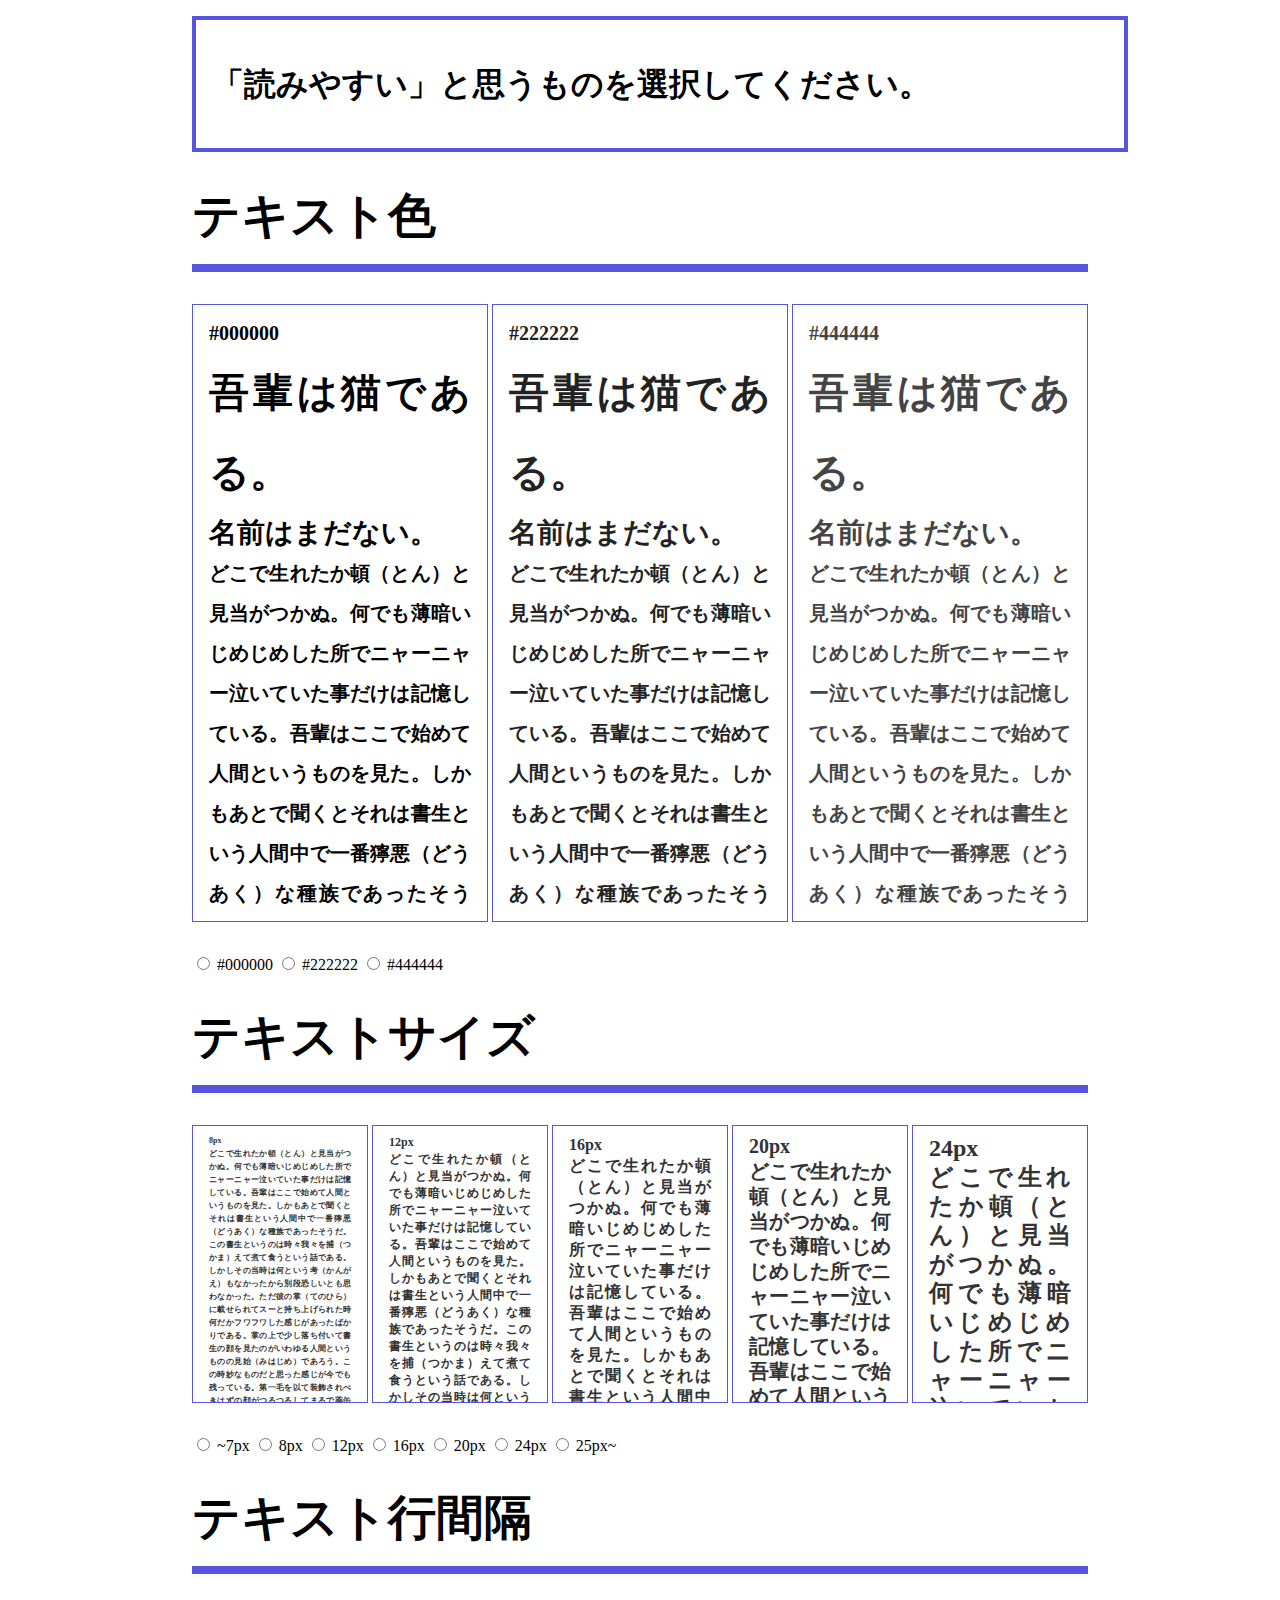
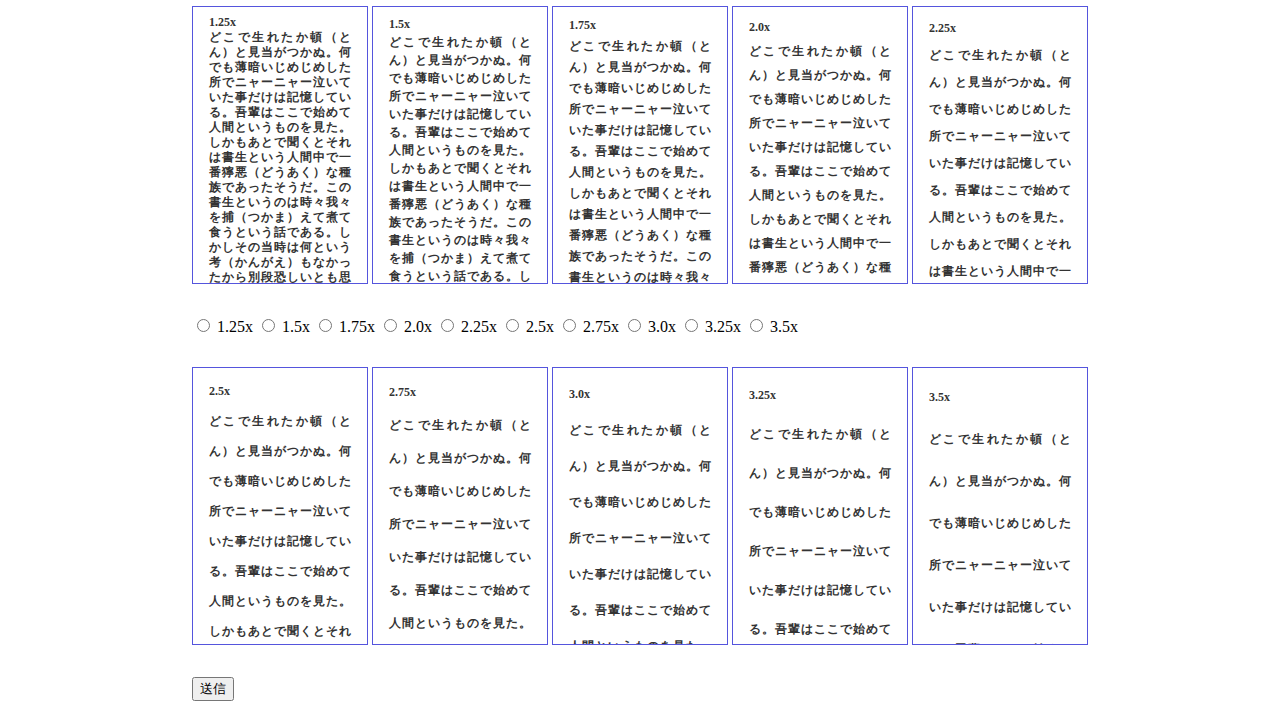
<file: index.html>
<!DOCTYPE html>

<html lang="ja">

<head>
    <meta charset="UTF-8">
    <meta name="viewport" content="width=device-width, initial-scale=1.0">
    <title>WEB Design Researcher</title>

    <link rel="stylesheet" type="text/css" href="./reset.css">
    <link rel="stylesheet" type="text/css" href="./style.css">
</head>

<body>

    <form
        action="https://docs.google.com/forms/u/0/d/e/1FAIpQLSfggiFtBIgeOaj2i_GwBlnafGP1GyvmvDsvLedVqW-Wc9qoVg/formResponse"
        method="POST" target="hidden_iframe" onsubmit="submitted=true">


        <p class="title">「読みやすい」と思うものを選択してください。</p>


        <p class="sectionTitle">テキスト色</p>
        <div id="container-textColor">
            <div class="textColor" id="color1">
                <p class="colorName">#000000</p>
                <h3>吾輩は猫である。</h3>
                <h4>名前はまだない。</h4>
                <p>
                    どこで生れたか頓（とん）と見当がつかぬ。何でも薄暗いじめじめした所でニャーニャー泣いていた事だけは記憶している。吾輩はここで始めて人間というものを見た。しかもあとで聞くとそれは書生という人間中で一番獰悪（どうあく）な種族であったそうだ。この書生というのは時々我々を捕（つかま）えて煮て食うという話である。しかしその当時は何という考（かんがえ）もなかったから別段恐しいとも思わなかった。ただ彼の掌（てのひら）に載せられてスーと持ち上げられた時何だかフワフワした感じがあったばかりである。掌の上で少し落ち付いて書生の顔を見たのがいわゆる人間というものの見始（みはじめ）であろう。この時妙なものだと思った感じが今でも残っている。第一毛を以て装飾されべきはずの顔がつるつるしてまるで薬缶（やかん）だ。その後猫にも大分逢（あ）ったがこんな片輪には一度も出会（でく）わした事がない。のみならず顔の真中が余りに突起している。そうしてその穴の中から時々ぷうぷうと烟（けむり）を吹く。どうも咽（む）せぽくて実に弱った。これが人間の飲む烟草（タバコ）というものである事は漸（ようや）くこの頃（ごろ）知った。
                </p>
            </div>

            <!-- <div class="textColor" id="color2">
            <p class="colorName">#111111</p>
            <h3>吾輩は猫である。</h3>
            <h4>名前はまだない。</h4>
            <p>
                どこで生れたか頓（とん）と見当がつかぬ。何でも薄暗いじめじめした所でニャーニャー泣いていた事だけは記憶している。吾輩はここで始めて人間というものを見た。しかもあとで聞くとそれは書生という人間中で一番獰悪（どうあく）な種族であったそうだ。この書生というのは時々我々を捕（つかま）えて煮て食うという話である。しかしその当時は何という考（かんがえ）もなかったから別段恐しいとも思わなかった。ただ彼の掌（てのひら）に載せられてスーと持ち上げられた時何だかフワフワした感じがあったばかりである。掌の上で少し落ち付いて書生の顔を見たのがいわゆる人間というものの見始（みはじめ）であろう。この時妙なものだと思った感じが今でも残っている。第一毛を以て装飾されべきはずの顔がつるつるしてまるで薬缶（やかん）だ。その後猫にも大分逢（あ）ったがこんな片輪には一度も出会（でく）わした事がない。のみならず顔の真中が余りに突起している。そうしてその穴の中から時々ぷうぷうと烟（けむり）を吹く。どうも咽（む）せぽくて実に弱った。これが人間の飲む烟草（タバコ）というものである事は漸（ようや）くこの頃（ごろ）知った。
            </p>
        </div> -->

            <div class="textColor" id="color3">
                <p class="colorName">#222222</p>
                <h3>吾輩は猫である。</h3>
                <h4>名前はまだない。</h4>
                <p>
                    どこで生れたか頓（とん）と見当がつかぬ。何でも薄暗いじめじめした所でニャーニャー泣いていた事だけは記憶している。吾輩はここで始めて人間というものを見た。しかもあとで聞くとそれは書生という人間中で一番獰悪（どうあく）な種族であったそうだ。この書生というのは時々我々を捕（つかま）えて煮て食うという話である。しかしその当時は何という考（かんがえ）もなかったから別段恐しいとも思わなかった。ただ彼の掌（てのひら）に載せられてスーと持ち上げられた時何だかフワフワした感じがあったばかりである。掌の上で少し落ち付いて書生の顔を見たのがいわゆる人間というものの見始（みはじめ）であろう。この時妙なものだと思った感じが今でも残っている。第一毛を以て装飾されべきはずの顔がつるつるしてまるで薬缶（やかん）だ。その後猫にも大分逢（あ）ったがこんな片輪には一度も出会（でく）わした事がない。のみならず顔の真中が余りに突起している。そうしてその穴の中から時々ぷうぷうと烟（けむり）を吹く。どうも咽（む）せぽくて実に弱った。これが人間の飲む烟草（タバコ）というものである事は漸（ようや）くこの頃（ごろ）知った。
                </p>
            </div>

            <!-- <div class="textColor" id="color4">
            <p class="colorName">#333333</p>
            <h3>吾輩は猫である。</h3>
            <h4>名前はまだない。</h4>
            <p>
                どこで生れたか頓（とん）と見当がつかぬ。何でも薄暗いじめじめした所でニャーニャー泣いていた事だけは記憶している。吾輩はここで始めて人間というものを見た。しかもあとで聞くとそれは書生という人間中で一番獰悪（どうあく）な種族であったそうだ。この書生というのは時々我々を捕（つかま）えて煮て食うという話である。しかしその当時は何という考（かんがえ）もなかったから別段恐しいとも思わなかった。ただ彼の掌（てのひら）に載せられてスーと持ち上げられた時何だかフワフワした感じがあったばかりである。掌の上で少し落ち付いて書生の顔を見たのがいわゆる人間というものの見始（みはじめ）であろう。この時妙なものだと思った感じが今でも残っている。第一毛を以て装飾されべきはずの顔がつるつるしてまるで薬缶（やかん）だ。その後猫にも大分逢（あ）ったがこんな片輪には一度も出会（でく）わした事がない。のみならず顔の真中が余りに突起している。そうしてその穴の中から時々ぷうぷうと烟（けむり）を吹く。どうも咽（む）せぽくて実に弱った。これが人間の飲む烟草（タバコ）というものである事は漸（ようや）くこの頃（ごろ）知った。
            </p>
        </div> -->

            <div class="textColor" id="color5">
                <p class="colorName">#444444</p>
                <h3>吾輩は猫である。</h3>
                <h4>名前はまだない。</h4>
                <p>
                    どこで生れたか頓（とん）と見当がつかぬ。何でも薄暗いじめじめした所でニャーニャー泣いていた事だけは記憶している。吾輩はここで始めて人間というものを見た。しかもあとで聞くとそれは書生という人間中で一番獰悪（どうあく）な種族であったそうだ。この書生というのは時々我々を捕（つかま）えて煮て食うという話である。しかしその当時は何という考（かんがえ）もなかったから別段恐しいとも思わなかった。ただ彼の掌（てのひら）に載せられてスーと持ち上げられた時何だかフワフワした感じがあったばかりである。掌の上で少し落ち付いて書生の顔を見たのがいわゆる人間というものの見始（みはじめ）であろう。この時妙なものだと思った感じが今でも残っている。第一毛を以て装飾されべきはずの顔がつるつるしてまるで薬缶（やかん）だ。その後猫にも大分逢（あ）ったがこんな片輪には一度も出会（でく）わした事がない。のみならず顔の真中が余りに突起している。そうしてその穴の中から時々ぷうぷうと烟（けむり）を吹く。どうも咽（む）せぽくて実に弱った。これが人間の飲む烟草（タバコ）というものである事は漸（ようや）くこの頃（ごろ）知った。
                </p>
            </div>
        </div>

        <input name="entry.1677291287" id="TextColor1" type="radio" value="#000000" required />
        <label for="TextColor1">#000000</label>
        <input name="entry.1677291287" id="TextColor2" type="radio" value="#222222" required />
        <label for="TextColor2">#222222</label>
        <input name="entry.1677291287" id="TextColor3" type="radio" value="#444444" required />
        <label for="TextColor3">#444444</label>

        <p class="sectionTitle">テキストサイズ</p>
        <div id="container-textSize">
            <div class="textSize" id="size1">
                <p class="colorName">8px</p>
                <p>
                    どこで生れたか頓（とん）と見当がつかぬ。何でも薄暗いじめじめした所でニャーニャー泣いていた事だけは記憶している。吾輩はここで始めて人間というものを見た。しかもあとで聞くとそれは書生という人間中で一番獰悪（どうあく）な種族であったそうだ。この書生というのは時々我々を捕（つかま）えて煮て食うという話である。しかしその当時は何という考（かんがえ）もなかったから別段恐しいとも思わなかった。ただ彼の掌（てのひら）に載せられてスーと持ち上げられた時何だかフワフワした感じがあったばかりである。掌の上で少し落ち付いて書生の顔を見たのがいわゆる人間というものの見始（みはじめ）であろう。この時妙なものだと思った感じが今でも残っている。第一毛を以て装飾されべきはずの顔がつるつるしてまるで薬缶（やかん）だ。その後猫にも大分逢（あ）ったがこんな片輪には一度も出会（でく）わした事がない。のみならず顔の真中が余りに突起している。そうしてその穴の中から時々ぷうぷうと烟（けむり）を吹く。どうも咽（む）せぽくて実に弱った。これが人間の飲む烟草（タバコ）というものである事は漸（ようや）くこの頃（ごろ）知った。
                </p>
            </div>

            <div class="textSize" id="size2">
                <p class="colorName">12px</p>
                <p>
                    どこで生れたか頓（とん）と見当がつかぬ。何でも薄暗いじめじめした所でニャーニャー泣いていた事だけは記憶している。吾輩はここで始めて人間というものを見た。しかもあとで聞くとそれは書生という人間中で一番獰悪（どうあく）な種族であったそうだ。この書生というのは時々我々を捕（つかま）えて煮て食うという話である。しかしその当時は何という考（かんがえ）もなかったから別段恐しいとも思わなかった。ただ彼の掌（てのひら）に載せられてスーと持ち上げられた時何だかフワフワした感じがあったばかりである。掌の上で少し落ち付いて書生の顔を見たのがいわゆる人間というものの見始（みはじめ）であろう。この時妙なものだと思った感じが今でも残っている。第一毛を以て装飾されべきはずの顔がつるつるしてまるで薬缶（やかん）だ。その後猫にも大分逢（あ）ったがこんな片輪には一度も出会（でく）わした事がない。のみならず顔の真中が余りに突起している。そうしてその穴の中から時々ぷうぷうと烟（けむり）を吹く。どうも咽（む）せぽくて実に弱った。これが人間の飲む烟草（タバコ）というものである事は漸（ようや）くこの頃（ごろ）知った。
                </p>
            </div>

            <div class="textSize" id="size3">
                <p class="colorName">16px</p>
                <p>
                    どこで生れたか頓（とん）と見当がつかぬ。何でも薄暗いじめじめした所でニャーニャー泣いていた事だけは記憶している。吾輩はここで始めて人間というものを見た。しかもあとで聞くとそれは書生という人間中で一番獰悪（どうあく）な種族であったそうだ。この書生というのは時々我々を捕（つかま）えて煮て食うという話である。しかしその当時は何という考（かんがえ）もなかったから別段恐しいとも思わなかった。ただ彼の掌（てのひら）に載せられてスーと持ち上げられた時何だかフワフワした感じがあったばかりである。掌の上で少し落ち付いて書生の顔を見たのがいわゆる人間というものの見始（みはじめ）であろう。この時妙なものだと思った感じが今でも残っている。第一毛を以て装飾されべきはずの顔がつるつるしてまるで薬缶（やかん）だ。その後猫にも大分逢（あ）ったがこんな片輪には一度も出会（でく）わした事がない。のみならず顔の真中が余りに突起している。そうしてその穴の中から時々ぷうぷうと烟（けむり）を吹く。どうも咽（む）せぽくて実に弱った。これが人間の飲む烟草（タバコ）というものである事は漸（ようや）くこの頃（ごろ）知った。
                </p>
            </div>

            <div class="textSize" id="size4">
                <p class="colorName">20px</p>
                <p>
                    どこで生れたか頓（とん）と見当がつかぬ。何でも薄暗いじめじめした所でニャーニャー泣いていた事だけは記憶している。吾輩はここで始めて人間というものを見た。しかもあとで聞くとそれは書生という人間中で一番獰悪（どうあく）な種族であったそうだ。この書生というのは時々我々を捕（つかま）えて煮て食うという話である。しかしその当時は何という考（かんがえ）もなかったから別段恐しいとも思わなかった。ただ彼の掌（てのひら）に載せられてスーと持ち上げられた時何だかフワフワした感じがあったばかりである。掌の上で少し落ち付いて書生の顔を見たのがいわゆる人間というものの見始（みはじめ）であろう。この時妙なものだと思った感じが今でも残っている。第一毛を以て装飾されべきはずの顔がつるつるしてまるで薬缶（やかん）だ。その後猫にも大分逢（あ）ったがこんな片輪には一度も出会（でく）わした事がない。のみならず顔の真中が余りに突起している。そうしてその穴の中から時々ぷうぷうと烟（けむり）を吹く。どうも咽（む）せぽくて実に弱った。これが人間の飲む烟草（タバコ）というものである事は漸（ようや）くこの頃（ごろ）知った。
                </p>
            </div>

            <div class="textSize" id="size5">
                <p class="colorName">24px</p>
                <p>
                    どこで生れたか頓（とん）と見当がつかぬ。何でも薄暗いじめじめした所でニャーニャー泣いていた事だけは記憶している。吾輩はここで始めて人間というものを見た。しかもあとで聞くとそれは書生という人間中で一番獰悪（どうあく）な種族であったそうだ。この書生というのは時々我々を捕（つかま）えて煮て食うという話である。しかしその当時は何という考（かんがえ）もなかったから別段恐しいとも思わなかった。ただ彼の掌（てのひら）に載せられてスーと持ち上げられた時何だかフワフワした感じがあったばかりである。掌の上で少し落ち付いて書生の顔を見たのがいわゆる人間というものの見始（みはじめ）であろう。この時妙なものだと思った感じが今でも残っている。第一毛を以て装飾されべきはずの顔がつるつるしてまるで薬缶（やかん）だ。その後猫にも大分逢（あ）ったがこんな片輪には一度も出会（でく）わした事がない。のみならず顔の真中が余りに突起している。そうしてその穴の中から時々ぷうぷうと烟（けむり）を吹く。どうも咽（む）せぽくて実に弱った。これが人間の飲む烟草（タバコ）というものである事は漸（ようや）くこの頃（ごろ）知った。
                </p>
            </div>
        </div>

        <input name="entry.1212403821" id="TextSize0" type="radio" value="~7px" required />
        <label for="TextSize0">~7px</label>
        <input name="entry.1212403821" id="TextSize1" type="radio" value="8px" required />
        <label for="TextSize1">8px</label>
        <input name="entry.1212403821" id="TextSize2" type="radio" value="12px" required />
        <label for="TextSize2">12px</label>
        <input name="entry.1212403821" id="TextSize3" type="radio" value="16px" required />
        <label for="TextSize3">16px</label>
        <input name="entry.1212403821" id="TextSize4" type="radio" value="20px" required />
        <label for="TextSize4">20px</label>
        <input name="entry.1212403821" id="TextSize5" type="radio" value="24px" required />
        <label for="TextSize5">24px</label>
        <input name="entry.1212403821" id="TextSize6" type="radio" value="25px~" required />
        <label for="TextSize6">25px~</label>

        <p class="sectionTitle">テキスト行間隔</p>
        <div class="container-textLineheight">
            <div class="textLineheight" id="lineheight1">
                <p class="colorName">1.25x</p>
                <p>
                    どこで生れたか頓（とん）と見当がつかぬ。何でも薄暗いじめじめした所でニャーニャー泣いていた事だけは記憶している。吾輩はここで始めて人間というものを見た。しかもあとで聞くとそれは書生という人間中で一番獰悪（どうあく）な種族であったそうだ。この書生というのは時々我々を捕（つかま）えて煮て食うという話である。しかしその当時は何という考（かんがえ）もなかったから別段恐しいとも思わなかった。ただ彼の掌（てのひら）に載せられてスーと持ち上げられた時何だかフワフワした感じがあったばかりである。掌の上で少し落ち付いて書生の顔を見たのがいわゆる人間というものの見始（みはじめ）であろう。この時妙なものだと思った感じが今でも残っている。第一毛を以て装飾されべきはずの顔がつるつるしてまるで薬缶（やかん）だ。その後猫にも大分逢（あ）ったがこんな片輪には一度も出会（でく）わした事がない。のみならず顔の真中が余りに突起している。そうしてその穴の中から時々ぷうぷうと烟（けむり）を吹く。どうも咽（む）せぽくて実に弱った。これが人間の飲む烟草（タバコ）というものである事は漸（ようや）くこの頃（ごろ）知った。
                </p>
            </div>

            <div class="textLineheight" id="lineheight2">
                <p class="colorName">1.5x</p>
                <p>
                    どこで生れたか頓（とん）と見当がつかぬ。何でも薄暗いじめじめした所でニャーニャー泣いていた事だけは記憶している。吾輩はここで始めて人間というものを見た。しかもあとで聞くとそれは書生という人間中で一番獰悪（どうあく）な種族であったそうだ。この書生というのは時々我々を捕（つかま）えて煮て食うという話である。しかしその当時は何という考（かんがえ）もなかったから別段恐しいとも思わなかった。ただ彼の掌（てのひら）に載せられてスーと持ち上げられた時何だかフワフワした感じがあったばかりである。掌の上で少し落ち付いて書生の顔を見たのがいわゆる人間というものの見始（みはじめ）であろう。この時妙なものだと思った感じが今でも残っている。第一毛を以て装飾されべきはずの顔がつるつるしてまるで薬缶（やかん）だ。その後猫にも大分逢（あ）ったがこんな片輪には一度も出会（でく）わした事がない。のみならず顔の真中が余りに突起している。そうしてその穴の中から時々ぷうぷうと烟（けむり）を吹く。どうも咽（む）せぽくて実に弱った。これが人間の飲む烟草（タバコ）というものである事は漸（ようや）くこの頃（ごろ）知った。
                </p>
            </div>

            <div class="textLineheight" id="lineheight3">
                <p class="colorName">1.75x</p>
                <p>
                    どこで生れたか頓（とん）と見当がつかぬ。何でも薄暗いじめじめした所でニャーニャー泣いていた事だけは記憶している。吾輩はここで始めて人間というものを見た。しかもあとで聞くとそれは書生という人間中で一番獰悪（どうあく）な種族であったそうだ。この書生というのは時々我々を捕（つかま）えて煮て食うという話である。しかしその当時は何という考（かんがえ）もなかったから別段恐しいとも思わなかった。ただ彼の掌（てのひら）に載せられてスーと持ち上げられた時何だかフワフワした感じがあったばかりである。掌の上で少し落ち付いて書生の顔を見たのがいわゆる人間というものの見始（みはじめ）であろう。この時妙なものだと思った感じが今でも残っている。第一毛を以て装飾されべきはずの顔がつるつるしてまるで薬缶（やかん）だ。その後猫にも大分逢（あ）ったがこんな片輪には一度も出会（でく）わした事がない。のみならず顔の真中が余りに突起している。そうしてその穴の中から時々ぷうぷうと烟（けむり）を吹く。どうも咽（む）せぽくて実に弱った。これが人間の飲む烟草（タバコ）というものである事は漸（ようや）くこの頃（ごろ）知った。
                </p>
            </div>

            <div class="textLineheight" id="lineheight4">
                <p class="colorName">2.0x</p>
                <p>
                    どこで生れたか頓（とん）と見当がつかぬ。何でも薄暗いじめじめした所でニャーニャー泣いていた事だけは記憶している。吾輩はここで始めて人間というものを見た。しかもあとで聞くとそれは書生という人間中で一番獰悪（どうあく）な種族であったそうだ。この書生というのは時々我々を捕（つかま）えて煮て食うという話である。しかしその当時は何という考（かんがえ）もなかったから別段恐しいとも思わなかった。ただ彼の掌（てのひら）に載せられてスーと持ち上げられた時何だかフワフワした感じがあったばかりである。掌の上で少し落ち付いて書生の顔を見たのがいわゆる人間というものの見始（みはじめ）であろう。この時妙なものだと思った感じが今でも残っている。第一毛を以て装飾されべきはずの顔がつるつるしてまるで薬缶（やかん）だ。その後猫にも大分逢（あ）ったがこんな片輪には一度も出会（でく）わした事がない。のみならず顔の真中が余りに突起している。そうしてその穴の中から時々ぷうぷうと烟（けむり）を吹く。どうも咽（む）せぽくて実に弱った。これが人間の飲む烟草（タバコ）というものである事は漸（ようや）くこの頃（ごろ）知った。
                </p>
            </div>

            <div class="textLineheight" id="lineheight5">
                <p class="colorName">2.25x</p>
                <p>
                    どこで生れたか頓（とん）と見当がつかぬ。何でも薄暗いじめじめした所でニャーニャー泣いていた事だけは記憶している。吾輩はここで始めて人間というものを見た。しかもあとで聞くとそれは書生という人間中で一番獰悪（どうあく）な種族であったそうだ。この書生というのは時々我々を捕（つかま）えて煮て食うという話である。しかしその当時は何という考（かんがえ）もなかったから別段恐しいとも思わなかった。ただ彼の掌（てのひら）に載せられてスーと持ち上げられた時何だかフワフワした感じがあったばかりである。掌の上で少し落ち付いて書生の顔を見たのがいわゆる人間というものの見始（みはじめ）であろう。この時妙なものだと思った感じが今でも残っている。第一毛を以て装飾されべきはずの顔がつるつるしてまるで薬缶（やかん）だ。その後猫にも大分逢（あ）ったがこんな片輪には一度も出会（でく）わした事がない。のみならず顔の真中が余りに突起している。そうしてその穴の中から時々ぷうぷうと烟（けむり）を吹く。どうも咽（む）せぽくて実に弱った。これが人間の飲む烟草（タバコ）というものである事は漸（ようや）くこの頃（ごろ）知った。
                </p>
            </div>
        </div>

        <input name="entry.1664939169" id="LineHeight1" type="radio" value="1.25x" required />
        <label for="LineHeight1">1.25x</label>
        <input name="entry.1664939169" id="LineHeight2" type="radio" value="1.5x" required />
        <label for="LineHeight2">1.5x</label>
        <input name="entry.1664939169" id="LineHeight3" type="radio" value="1.75x" required />
        <label for="LineHeight3">1.75x</label>
        <input name="entry.1664939169" id="LineHeight4" type="radio" value="2.0x" required />
        <label for="LineHeight4">2.0x</label>
        <input name="entry.1664939169" id="LineHeight5" type="radio" value="2.25x" required />
        <label for="LineHeight5">2.25x</label>
        <input name="entry.1664939169" id="LineHeight6" type="radio" value="2.5x" required />
        <label for="LineHeight6">2.5x</label>
        <input name="entry.1664939169" id="LineHeight7" type="radio" value="2.75x" required />
        <label for="LineHeight7">2.75x</label>
        <input name="entry.1664939169" id="LineHeight8" type="radio" value="3.0x" required />
        <label for="LineHeight8">3.0x</label>
        <input name="entry.1664939169" id="LineHeight9" type="radio" value="3.25x" required />
        <label for="LineHeight9">3.25x</label>
        <input name="entry.1664939169" id="LineHeight10" type="radio" value="3.5x" required />
        <label for="LineHeight10">3.5x</label>

        <div class="container-textLineheight">
            <div class="textLineheight" id="lineheight6">
                <p class="colorName">2.5x</p>
                <p>
                    どこで生れたか頓（とん）と見当がつかぬ。何でも薄暗いじめじめした所でニャーニャー泣いていた事だけは記憶している。吾輩はここで始めて人間というものを見た。しかもあとで聞くとそれは書生という人間中で一番獰悪（どうあく）な種族であったそうだ。この書生というのは時々我々を捕（つかま）えて煮て食うという話である。しかしその当時は何という考（かんがえ）もなかったから別段恐しいとも思わなかった。ただ彼の掌（てのひら）に載せられてスーと持ち上げられた時何だかフワフワした感じがあったばかりである。掌の上で少し落ち付いて書生の顔を見たのがいわゆる人間というものの見始（みはじめ）であろう。この時妙なものだと思った感じが今でも残っている。第一毛を以て装飾されべきはずの顔がつるつるしてまるで薬缶（やかん）だ。その後猫にも大分逢（あ）ったがこんな片輪には一度も出会（でく）わした事がない。のみならず顔の真中が余りに突起している。そうしてその穴の中から時々ぷうぷうと烟（けむり）を吹く。どうも咽（む）せぽくて実に弱った。これが人間の飲む烟草（タバコ）というものである事は漸（ようや）くこの頃（ごろ）知った。
                </p>
            </div>

            <div class="textLineheight" id="lineheight7">
                <p class="colorName">2.75x</p>
                <p>
                    どこで生れたか頓（とん）と見当がつかぬ。何でも薄暗いじめじめした所でニャーニャー泣いていた事だけは記憶している。吾輩はここで始めて人間というものを見た。しかもあとで聞くとそれは書生という人間中で一番獰悪（どうあく）な種族であったそうだ。この書生というのは時々我々を捕（つかま）えて煮て食うという話である。しかしその当時は何という考（かんがえ）もなかったから別段恐しいとも思わなかった。ただ彼の掌（てのひら）に載せられてスーと持ち上げられた時何だかフワフワした感じがあったばかりである。掌の上で少し落ち付いて書生の顔を見たのがいわゆる人間というものの見始（みはじめ）であろう。この時妙なものだと思った感じが今でも残っている。第一毛を以て装飾されべきはずの顔がつるつるしてまるで薬缶（やかん）だ。その後猫にも大分逢（あ）ったがこんな片輪には一度も出会（でく）わした事がない。のみならず顔の真中が余りに突起している。そうしてその穴の中から時々ぷうぷうと烟（けむり）を吹く。どうも咽（む）せぽくて実に弱った。これが人間の飲む烟草（タバコ）というものである事は漸（ようや）くこの頃（ごろ）知った。
                </p>
            </div>

            <div class="textLineheight" id="lineheight8">
                <p class="colorName">3.0x</p>
                <p>
                    どこで生れたか頓（とん）と見当がつかぬ。何でも薄暗いじめじめした所でニャーニャー泣いていた事だけは記憶している。吾輩はここで始めて人間というものを見た。しかもあとで聞くとそれは書生という人間中で一番獰悪（どうあく）な種族であったそうだ。この書生というのは時々我々を捕（つかま）えて煮て食うという話である。しかしその当時は何という考（かんがえ）もなかったから別段恐しいとも思わなかった。ただ彼の掌（てのひら）に載せられてスーと持ち上げられた時何だかフワフワした感じがあったばかりである。掌の上で少し落ち付いて書生の顔を見たのがいわゆる人間というものの見始（みはじめ）であろう。この時妙なものだと思った感じが今でも残っている。第一毛を以て装飾されべきはずの顔がつるつるしてまるで薬缶（やかん）だ。その後猫にも大分逢（あ）ったがこんな片輪には一度も出会（でく）わした事がない。のみならず顔の真中が余りに突起している。そうしてその穴の中から時々ぷうぷうと烟（けむり）を吹く。どうも咽（む）せぽくて実に弱った。これが人間の飲む烟草（タバコ）というものである事は漸（ようや）くこの頃（ごろ）知った。
                </p>
            </div>

            <div class="textLineheight" id="lineheight9">
                <p class="colorName">3.25x</p>
                <p>
                    どこで生れたか頓（とん）と見当がつかぬ。何でも薄暗いじめじめした所でニャーニャー泣いていた事だけは記憶している。吾輩はここで始めて人間というものを見た。しかもあとで聞くとそれは書生という人間中で一番獰悪（どうあく）な種族であったそうだ。この書生というのは時々我々を捕（つかま）えて煮て食うという話である。しかしその当時は何という考（かんがえ）もなかったから別段恐しいとも思わなかった。ただ彼の掌（てのひら）に載せられてスーと持ち上げられた時何だかフワフワした感じがあったばかりである。掌の上で少し落ち付いて書生の顔を見たのがいわゆる人間というものの見始（みはじめ）であろう。この時妙なものだと思った感じが今でも残っている。第一毛を以て装飾されべきはずの顔がつるつるしてまるで薬缶（やかん）だ。その後猫にも大分逢（あ）ったがこんな片輪には一度も出会（でく）わした事がない。のみならず顔の真中が余りに突起している。そうしてその穴の中から時々ぷうぷうと烟（けむり）を吹く。どうも咽（む）せぽくて実に弱った。これが人間の飲む烟草（タバコ）というものである事は漸（ようや）くこの頃（ごろ）知った。
                </p>
            </div>

            <div class="textLineheight" id="lineheight10">
                <p class="colorName">3.5x</p>
                <p>
                    どこで生れたか頓（とん）と見当がつかぬ。何でも薄暗いじめじめした所でニャーニャー泣いていた事だけは記憶している。吾輩はここで始めて人間というものを見た。しかもあとで聞くとそれは書生という人間中で一番獰悪（どうあく）な種族であったそうだ。この書生というのは時々我々を捕（つかま）えて煮て食うという話である。しかしその当時は何という考（かんがえ）もなかったから別段恐しいとも思わなかった。ただ彼の掌（てのひら）に載せられてスーと持ち上げられた時何だかフワフワした感じがあったばかりである。掌の上で少し落ち付いて書生の顔を見たのがいわゆる人間というものの見始（みはじめ）であろう。この時妙なものだと思った感じが今でも残っている。第一毛を以て装飾されべきはずの顔がつるつるしてまるで薬缶（やかん）だ。その後猫にも大分逢（あ）ったがこんな片輪には一度も出会（でく）わした事がない。のみならず顔の真中が余りに突起している。そうしてその穴の中から時々ぷうぷうと烟（けむり）を吹く。どうも咽（む）せぽくて実に弱った。これが人間の飲む烟草（タバコ）というものである事は漸（ようや）くこの頃（ごろ）知った。
                </p>
            </div>
        </div>

        <input type="submit" value="送信">
    </form>

    <iframe name="hidden_iframe" id="hidden_iframe" style="display: none"
        onload="if(submitted){window.location='./thanks.html';}"></iframe>

    <script src="https://code.jquery.com/jquery-3.4.1.min.js"
        integrity="sha256-CSXorXvZcTkaix6Yvo6HppcZGetbYMGWSFlBw8HfCJo=" crossorigin="anonymous"></script>
    <!--自作のJS-->
    <script src="./main.js"></script>

</body>

</html>
</file>
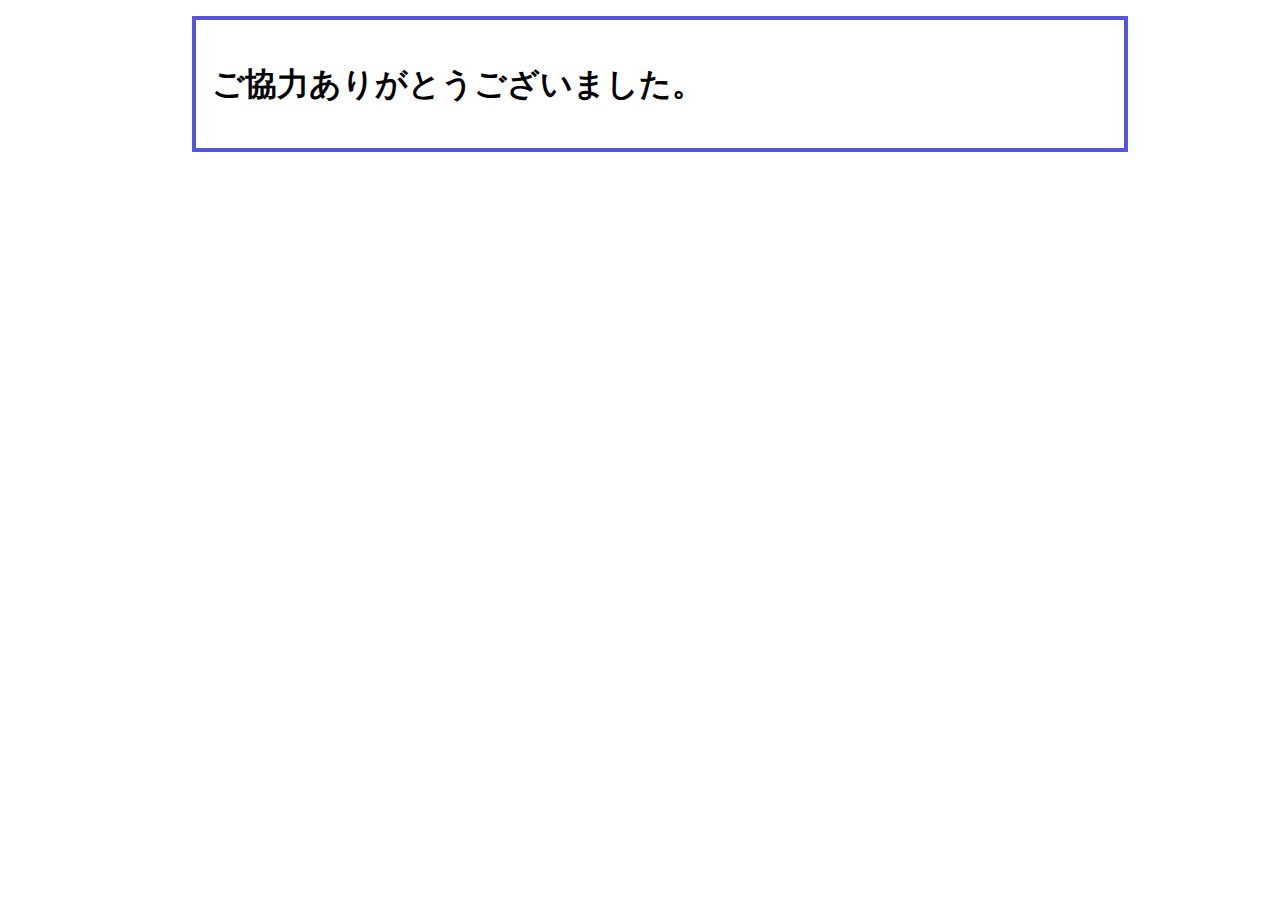
<file: thanks.html>
<!DOCTYPE html>

<html lang="ja">

<head>
    <meta charset="UTF-8">
    <meta name="viewport" content="width=device-width, initial-scale=1.0">
    <title>WEB Design Researcher</title>

    <link rel="stylesheet" type="text/css" href="./reset.css">
    <link rel="stylesheet" type="text/css" href="./style.css">
</head>

<body>
    <p class="title">ご協力ありがとうございました。</p>
    
    <script src="https://code.jquery.com/jquery-3.4.1.min.js"
        integrity="sha256-CSXorXvZcTkaix6Yvo6HppcZGetbYMGWSFlBw8HfCJo=" crossorigin="anonymous"></script>
    <!--自作のJS-->
    <script src="./main.js"></script>

</body>

</html>
</file>
<file: style.css>
html{
    width: 100%;
    height: auto;

    background-color: #ffffff;
}

body{
    width: 70%;
    height: auto;

    margin: auto;
    padding: 0;

    background-color: #ffffff;
}

#charLarge, #charSmall{
    width: 40px;
    height: 40px;

    position: fixed;
    right: 60px;
    margin: 0;
    padding: 10px;

    background-color: #dfdfdf;
    border: none;

    font-weight: 900;
    font-size: 20px;
    font-family: monospace;
}

#charLarge:active, #charSmall:active{
    background-color: #bbbbbb;
}

#charLarge{
    bottom: 120px;
}

#charSmall{
    bottom: 60px;
}

.title{
    width: 100%;
    height: auto;

    display: block;
    margin: 1rem 0;
    padding: 1rem;

    border: #5555dd solid 4px;

    font-size: 2rem;
    font-family: Yu Gothic;
    font-weight: 600;
    line-height: 6rem;
}
.sectionTitle{
    width: 100%;
    height: auto;

    display: block;
    margin: 1rem 0;
    padding: 0;

    border-bottom: #5555dd solid 8px;

    font-size: 3rem;
    font-family: Yu Gothic;
    font-weight: 800;
    line-height: 6rem;
}

#container-textColor{
    width: 100%;

    display: flex;
    flex-direction: row;
    gap: 0.25rem;
    margin: 2rem 0;
    padding: 0;
}

.textColor{
    width: 100%;
    height: calc(2.5rem * 15);

    display: block;
    margin: 0;
    padding: 0.5rem 1rem;

    background-color: #ffffff;
    border: #5555dd solid 1px;

    font-size: 1.25rem;
    font-family: Yu Gothic;
    font-weight: 800;
    text-align: justify;
    line-height: 2.5rem;

    overflow: hidden;
}

#container-textSize{
    width: 100%;

    display: flex;
    flex-direction: row;
    gap: 0.25rem;
    margin: 2rem 0;
    padding: 0;
}

.textSize{
    width: 100%;
    height: calc(13px * 20);

    display: block;
    margin: 0;
    padding: 0.5rem 1rem;

    background-color: #ffffff;
    border: #5555dd solid 1px;

    font-family: Yu Gothic;
    font-weight: 800;
    color: #333;
    text-align: justify;

    overflow: hidden;
}

.container-textLineheight{
    width: 100%;

    display: flex;
    flex-direction: row;
    gap: 0.25rem;
    margin: 2rem 0;
    padding: 0;
}

.textLineheight{
    width: 100%;
    height: calc(13px * 20);

    display: block;
    margin: 0;
    padding: 0.5rem 1rem;

    background-color: #ffffff;
    border: #5555dd solid 1px;

    font-family: Yu Gothic;
    font-weight: 600;
    text-align: justify;
    color: #333;
    font-size: 12px;

    overflow: hidden;
}

h3{
    font-size: 2.5rem;
    line-height: 5rem;
}

h4{
    font-size: 1.75rem;
    line-height: 2.5rem;
}

#color1{
    color: #000;
}

#color2{
    color: #111;
}

#color3{
    color: #222;
}

#color4{
    color: #333;
}

#color5{
    color: #444;
}

#size1{
    font-size: 8px;
    line-height: 13px;
}

#size2{
    font-size: 12px;
    line-height: 17px;
}

#size3{
    font-size: 16px;
    line-height: 21px;
}

#size4{
    font-size: 20px;
    line-height: 25px;
}

#size5{
    font-size: 24px;
    line-height: 29px;
}



#lineheight1{
    line-height: calc(12px * 1.25);
}

#lineheight2{
    line-height: calc(12px * 1.5);
}

#lineheight3{
    line-height: calc(12px * 1.75);
}

#lineheight4{
    line-height: calc(12px * 2);
}

#lineheight5{
    line-height: calc(12px * 2.25);
}

#lineheight6{
    line-height: calc(12px * 2.5);
}

#lineheight7{
    line-height: calc(12px * 2.75);
}

#lineheight8{
    line-height: calc(12px * 3);
}

#lineheight9{
    line-height: calc(12px * 3.25);
}

#lineheight10{
    line-height: calc(12px * 3.5);
}
</file>
